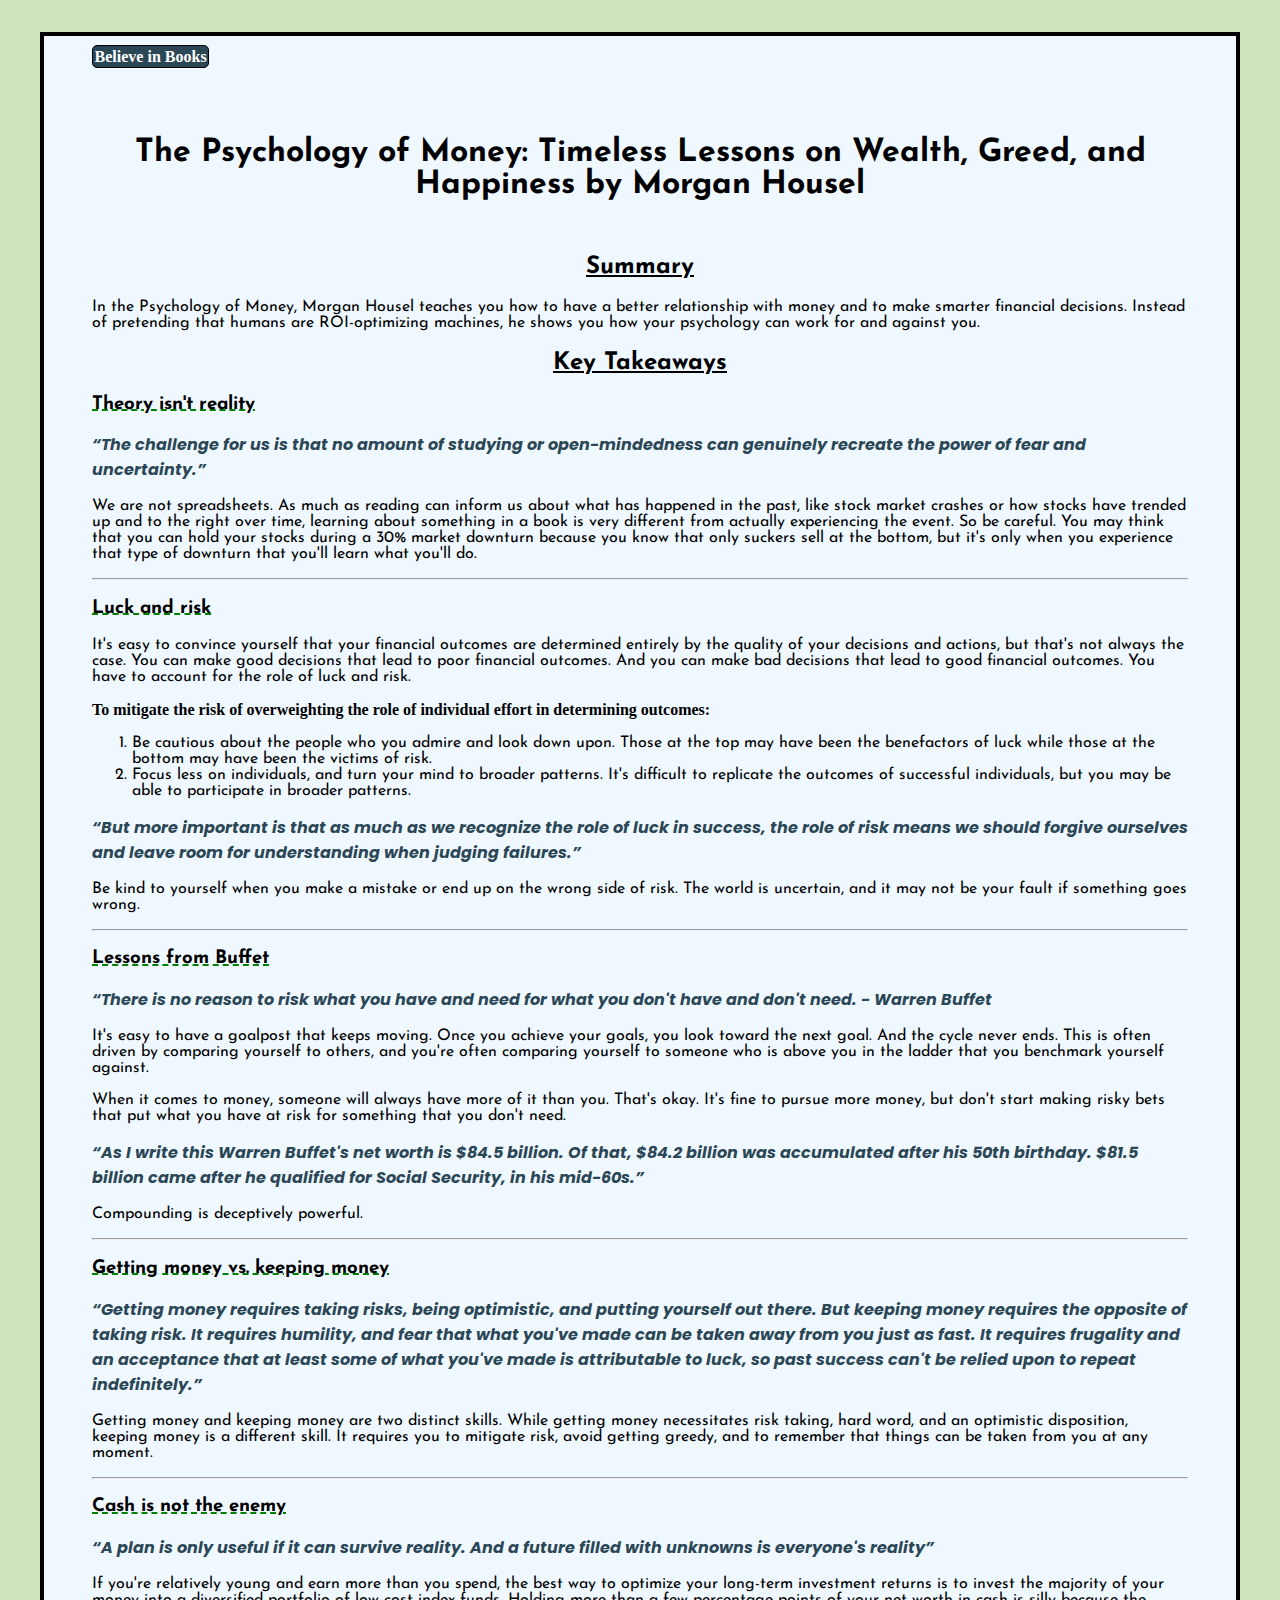
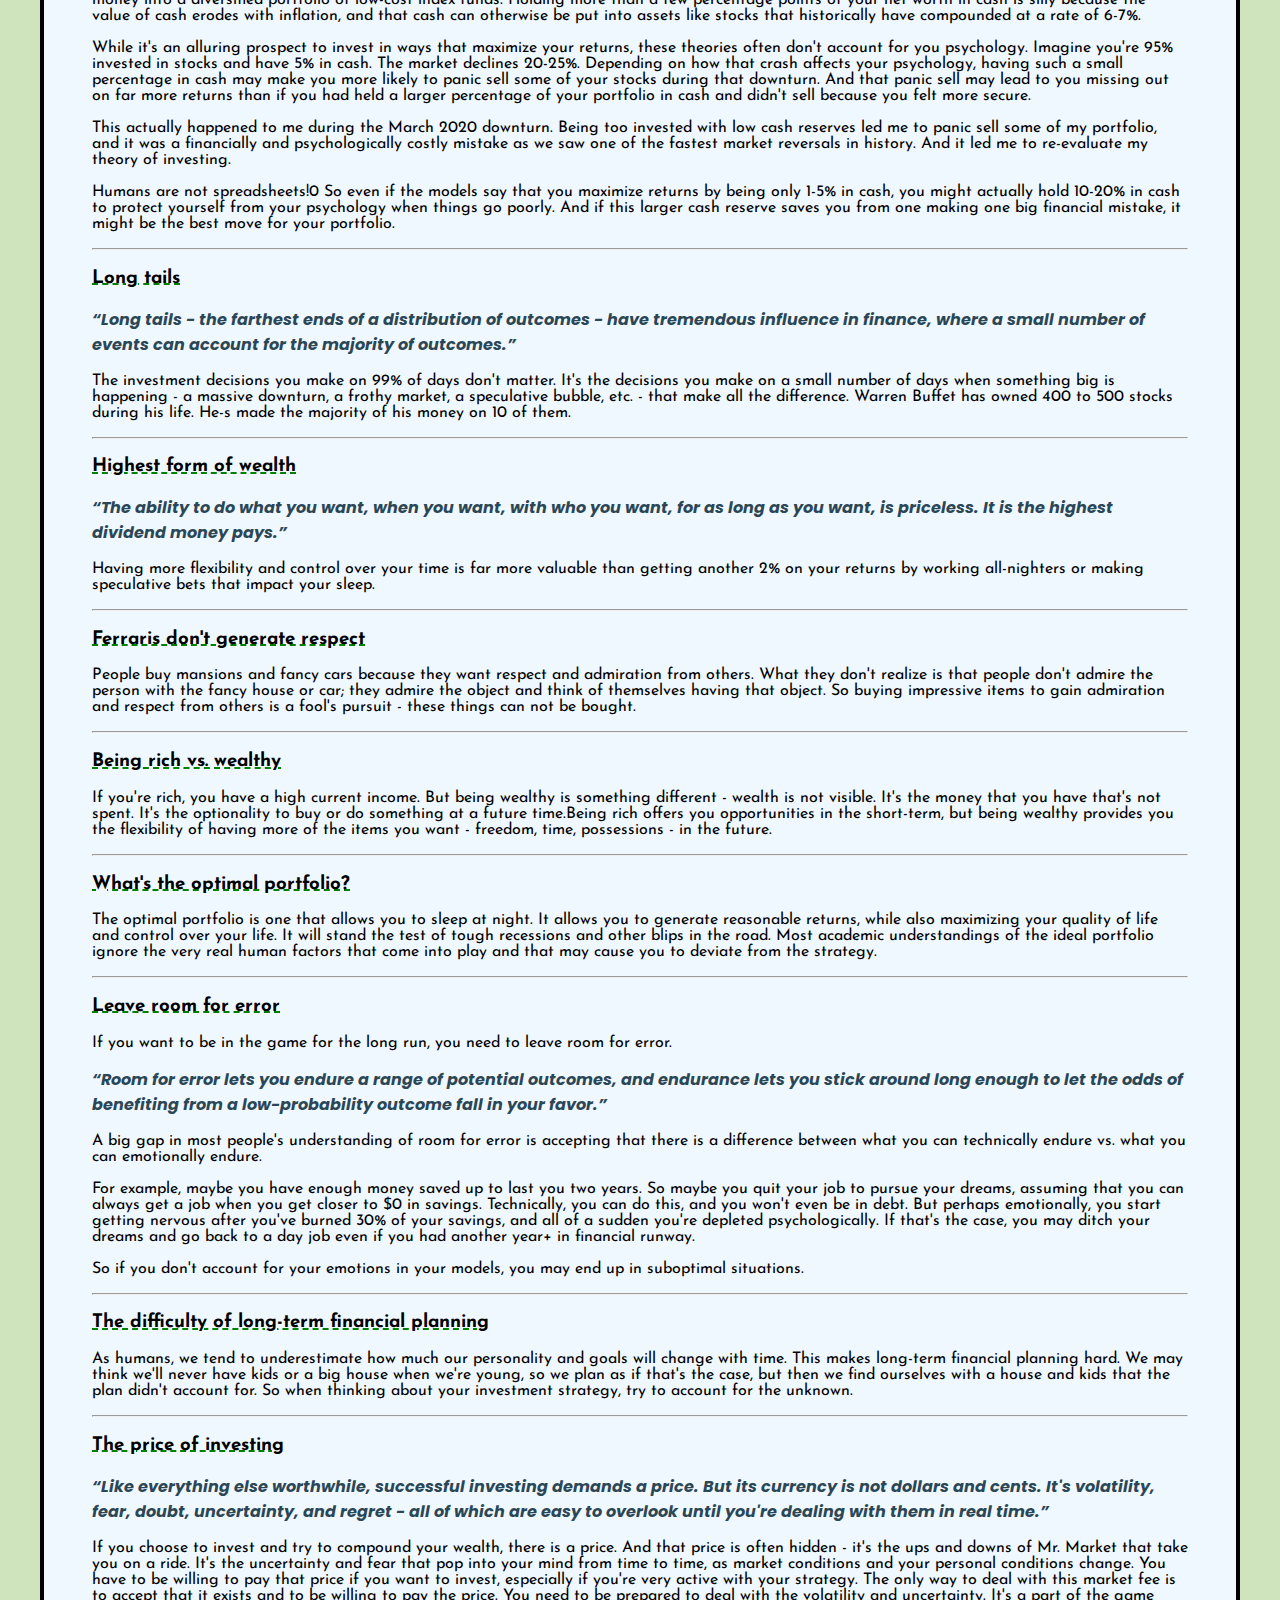
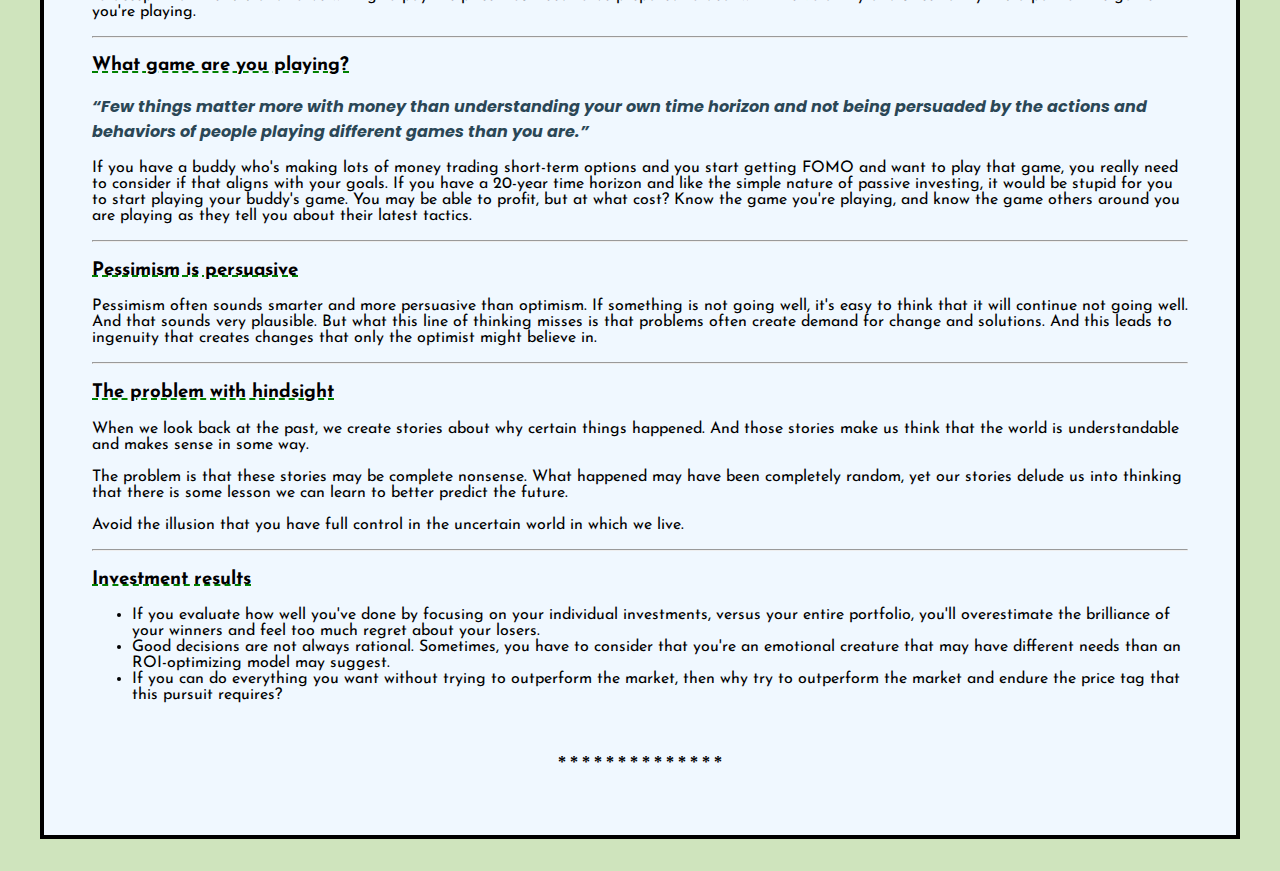
<file: details.html>
<!DOCTYPE html>
<html lang="en">
<head>
    <meta charset="UTF-8">
    <meta http-equiv="X-UA-Compatible" content="IE=edge">
    <meta name="viewport" content="width=device-width, initial-scale=1.0">
    <title>The Psychology of Money</title>
    <link rel="stylesheet" href="styls/data.css">

    <link rel="preconnect" href="https://fonts.googleapis.com">
    <link rel="preconnect" href="https://fonts.gstatic.com" crossorigin>
    <link href="https://fonts.googleapis.com/css2?family=Josefin+Sans:ital,wght@0,300;0,400;1,300;1,400&family=Montserrat:wght@300;400;700&family=Poppins:ital,wght@0,200;0,400;0,500;0,700;1,300;1,500;1,700&display=swap" rel="stylesheet">
</head>
<body>
  

    <div class="container">
      <a href="index.html"><h4>Believe in Books</h4></a>
      <h1>The Psychology of Money: Timeless Lessons on Wealth, Greed, and Happiness by Morgan Housel</h1>
      <h2>Summary</h2>
      <p>In the Psychology of Money, Morgan Housel teaches you how to have a better relationship with money and to make smarter financial decisions. Instead of pretending that humans are ROI-optimizing machines, he shows you how your psychology can work for and against you. </p>

      <h2>Key Takeaways</h2>

      <!---------------------------------------------------------------------->
      <h3>Theory isn't reality</h3>
      <p><em><b> “The challenge for us is that no amount of studying or open-mindedness can genuinely recreate the power of fear and uncertainty.”</b></em></p>
      <p>We are not spreadsheets. As much as reading can inform us about what has happened in the past, like stock market crashes or how stocks have trended up and to the right over time, learning about something in a book is very different from actually experiencing the event. So be careful. You may think that you can hold your stocks during a 30% market downturn because you know that only suckers sell at the bottom, but it's only when you experience that type of downturn that you'll learn what you'll do.</p>

      <hr>

      <!---------------------------------------------------------------------->
      <h3>Luck and risk</h3>
      <p>It's easy to convince yourself that your financial outcomes are determined entirely by the quality of your decisions and actions, but that's not always the case. You can make good decisions that lead to poor financial outcomes. And you can make bad decisions that lead to good financial outcomes. You have to account for the role of luck and risk.</p>

      <b>To mitigate the risk of overweighting the role of individual effort in determining outcomes:</b>
      <ol>
        <li>Be cautious about the people who you admire and look down upon. Those at the top may have been the benefactors of luck while those at the bottom may have been the victims of risk.</li>
        <li>Focus less on individuals, and turn your mind to broader patterns. It's difficult to replicate the outcomes of successful individuals, but you may be able to participate in broader patterns.</li>
      </ol>

      <em><b>“But more important is that as much as we recognize the role of luck in success, the role of risk means we should forgive ourselves and leave room for understanding when judging failures.”</b></em>

      <p>Be kind to yourself when you make a mistake or end up on the wrong side of risk. The world is uncertain, and it may not be your fault if something goes wrong.</p>
      <hr>

      <!---------------------------------------------------------------------->
      <h3>Lessons from Buffet</h3>
      <em><b>“There is no reason to risk what you have and need for what you don't have and don't need. - Warren Buffet</b></em>
      <p>It's easy to have a goalpost that keeps moving. Once you achieve your goals, you look toward the next goal. And the cycle never ends. This is often driven by comparing yourself to others, and you're often comparing yourself to someone who is above you in the ladder that you benchmark yourself against.</p>
      <p>When it comes to money, someone will always have more of it than you. That's okay. It's fine to pursue more money, but don't start making risky bets that put what you have at risk for something that you don't need.</p>

      <em><b>“As I write this Warren Buffet's net worth is $84.5 billion. Of that, $84.2 billion was accumulated after his 50th birthday. $81.5 billion came after he qualified for Social Security, in his mid-60s.”</b></em>
      <p>Compounding is deceptively powerful.</p>
      <hr>

      <!---------------------------------------------------------------------->
      <h3>Getting money vs. keeping money</h3>
      <em><b>“Getting money requires taking risks, being optimistic, and putting yourself out there. But keeping money requires the opposite of taking risk. It requires humility, and fear that what you've made can be taken away from you just as fast. It requires frugality and an acceptance that at least some of what you've made is attributable to luck, so past success can't be relied upon to repeat indefinitely.”</b></em>
      <p>Getting money and keeping money are two distinct skills. While getting money necessitates risk taking, hard word, and an optimistic disposition, keeping money is a different skill. It requires you to mitigate risk, avoid getting greedy, and to remember that things can be taken from you at any moment.</p>
      <hr>

      <!---------------------------------------------------------------------->
      <h3>Cash is not the enemy</h3>
      <em><b>“A plan is only useful if it can survive reality. And a future filled with unknowns is everyone's reality”</b></em>
      <p>If you're relatively young and earn more than you spend, the best way to optimize your long-term investment returns is to invest the majority of your money into a diversified portfolio of low-cost index funds. Holding more than a few percentage points of your net worth in cash is silly because the value of cash erodes with inflation, and that cash can otherwise be put into assets like stocks that historically have compounded at a rate of 6-7%.</p>
      <p>While it's an alluring prospect to invest in ways that maximize your returns, these theories often don't account for you psychology. Imagine you're 95% invested in stocks and have 5% in cash. The market declines 20-25%. Depending on how that crash affects your psychology, having such a small percentage in cash may make you more likely to panic sell some of your stocks during that downturn. And that panic sell may lead to you missing out on far more returns than if you had held a larger percentage of your portfolio in cash and didn't sell because you felt more secure.</p>
      <p>This actually happened to me during the March 2020 downturn. Being too invested with low cash reserves led me to panic sell some of my portfolio, and it was a financially and psychologically costly mistake as we saw one of the fastest market reversals in history. And it led me to re-evaluate my theory of investing.</p>
      <p>Humans are not spreadsheets!0 So even if the models say that you maximize returns by being only 1-5% in cash, you might actually hold 10-20% in cash to protect yourself from your psychology when things go poorly. And if this larger cash reserve saves you from one making one big financial mistake, it might be the best move for your portfolio.</p>
      <hr>

      <!---------------------------------------------------------------------->
      <h3>Long tails</h3>
      <em><b>“Long tails - the farthest ends of a distribution of outcomes - have tremendous influence in finance, where a small number of events can account for the majority of outcomes.”</b></em>
      <p>The investment decisions you make on 99% of days don't matter. It's the decisions you make on a small number of days when something big is happening - a massive downturn, a frothy market, a speculative bubble, etc. - that make all the difference. Warren Buffet has owned 400 to 500 stocks during his life. He-s made the majority of his money on 10 of them.</p>
      <hr>

      <!---------------------------------------------------------------------->
      <h3>Highest form of wealth</h3>
      <em><b>“The ability to do what you want, when you want, with who you want, for as long as you want, is priceless. It is the highest dividend money pays.”</b></em>
      <p>Having more flexibility and control over your time is far more valuable than getting another 2% on your returns by working all-nighters or making speculative bets that impact your sleep.</p>
      <hr>

      <!---------------------------------------------------------------------->
      <h3>Ferraris don't generate respect</h3>
      <p>People buy mansions and fancy cars because they want respect and admiration from others. What they don't realize is that people don't admire the person with the fancy house or car; they admire the object and think of themselves having that object. So buying impressive items to gain admiration and respect from others is a fool's pursuit - these things can not be bought.</p>
      <hr>

      <!---------------------------------------------------------------------->
      <h3>Being rich vs. wealthy</h3>
      <p>If you're rich, you have a high current income. But being wealthy is something different - wealth is not visible. It's the money that you have that's not spent. It's the optionality to buy or do something at a future time.Being rich offers you opportunities in the short-term, but being wealthy provides you the flexibility of having more of the items you want - freedom, time, possessions - in the future.</p>
      <hr>

      <!---------------------------------------------------------------------->
      <h3>What's the optimal portfolio?</h3>
      <p>The optimal portfolio is one that allows you to sleep at night. It allows you to generate reasonable returns, while also maximizing your quality of life and control over your life. It will stand the test of tough recessions and other blips in the road. Most academic understandings of the ideal portfolio ignore the very real human factors that come into play and that may cause you to deviate from the strategy.</p>
      <hr>

      <!---------------------------------------------------------------------->
      <h3>Leave room for error</h3>
      <p>If you want to be in the game for the long run, you need to leave room for error.</p>
      <em><b>“Room for error lets you endure a range of potential outcomes, and endurance lets you stick around long enough to let the odds of benefiting from a low-probability outcome fall in your favor.”</b></em>
      <p>A big gap in most people's understanding of room for error is accepting that there is a difference between what you can technically endure vs. what you can emotionally endure.</p>
      <p>For example, maybe you have enough money saved up to last you two years. So maybe you quit your job to pursue your dreams, assuming that you can always get a job when you get closer to $0 in savings. Technically, you can do this, and you won't even be in debt. But perhaps emotionally, you start getting nervous after you've burned 30% of your savings, and all of a sudden you're depleted psychologically. If that's the case, you may ditch your dreams and go back to a day job even if you had another year+ in financial runway.</p>
      <p>So if you don't account for your emotions in your models, you may end up in suboptimal situations.</p>
      <hr>

      <!---------------------------------------------------------------------->
      <h3>The difficulty of long-term financial planning</h3>
      <p>As humans, we tend to underestimate how much our personality and goals will change with time. This makes long-term financial planning hard. We may think we'll never have kids or a big house when we're young, so we plan as if that's the case, but then we find ourselves with a house and kids that the plan didn't account for. So when thinking about your investment strategy, try to account for the unknown.</p>
      <hr>

      <!---------------------------------------------------------------------->
      <h3>The price of investing</h3>
      <em><b>“Like everything else worthwhile, successful investing demands a price. But its currency is not dollars and cents. It's volatility, fear, doubt, uncertainty, and regret - all of which are easy to overlook until you're dealing with them in real time.”</b></em>
      <p>If you choose to invest and try to compound your wealth, there is a price. And that price is often hidden - it's the ups and downs of Mr. Market that take you on a ride. It's the uncertainty and fear that pop into your mind from time to time, as market conditions and your personal conditions change. You have to be willing to pay that price if you want to invest, especially if you're very active with your strategy.
        The only way to deal with this market fee is to accept that it exists and to be willing to pay the price. You need to be prepared to deal with the volatility and uncertainty. It's a part of the game you're playing.</p>
        <hr>

        <!---------------------------------------------------------------------->
        <h3>What game are you playing?</h3>
        <em><b>“Few things matter more with money than understanding your own time horizon and not being persuaded by the actions and behaviors of people playing different games than you are.”</b></em>
        <p>If you have a buddy who's making lots of money trading short-term options and you start getting FOMO and want to play that game, you really need to consider if that aligns with your goals. If you have a 20-year time horizon and like the simple nature of passive investing, it would be stupid for you to start playing your buddy's game. You may be able to profit, but at what cost? Know the game you're playing, and know the game others around you are playing as they tell you about their latest tactics.</p>
        <hr>

        <!---------------------------------------------------------------------->
        <h3>Pessimism is persuasive</h3>
        <p>Pessimism often sounds smarter and more persuasive than optimism. If something is not going well, it's easy to think that it will continue not going well. And that sounds very plausible. But what this line of thinking misses is that problems often create demand for change and solutions. And this leads to ingenuity that creates changes that only the optimist might believe in.</p>
        <hr>

        <!---------------------------------------------------------------------->
        <h3>The problem with hindsight</h3>
        <p>When we look back at the past, we create stories about why certain things happened. And those stories make us think that the world is understandable and makes sense in some way. </p>
        <p>The problem is that these stories may be complete nonsense. What happened may have been completely random, yet our stories delude us into thinking that there is some lesson we can learn to better predict the future.</p>
        <p>Avoid the illusion that you have full control in the uncertain world in which we live.</p>
        <hr>

        <!---------------------------------------------------------------------->
        <h3>Investment results</h3>
        <ul>
          <li>If you evaluate how well you've done by focusing on your individual investments, versus your entire portfolio, you'll overestimate the brilliance of your winners and feel too much regret about your losers.</li>
          <li>Good decisions are not always rational. Sometimes, you have to consider that you're an emotional creature that may have different needs than an ROI-optimizing model may suggest.</li>
          <li>If you can do everything you want without trying to outperform the market, then why try to outperform the market and endure the price tag that this pursuit requires?</li>
        </ul>

        <br>
        <p class="end"> <b>* * * * * * * * * * * * * *</b> </p>

    </div>
</body>
</html>
</file>
<file: styls/data.css>
html {
    background-color:#cfe4bd;
}
.container {
    margin: 2rem;
    padding: 3rem;
    border: 4px solid;
    justify-content: center;
    background-color: aliceblue;
}
h1, h2 {
    text-align: center;
    justify-content: center;
    font-family: 'Josefin Sans', sans-serif;
    
}
h1{
    padding: 2rem;
}
h2 {
    text-decoration-line: underline;
}
h3 {
    text-decoration-line: underline;
    text-decoration-color: green;
    text-decoration-style: dashed;
}
h4 {
    border: 1px solid black;
    position: absolute;
    background-color: #2b4756;
    border-radius: 5px;
    padding: .1rem;
    color: #fff;
    top: 1.5rem;
}
em {
    font-family: 'Poppins', sans-serif;
    color: #2b4756;
}
p, h3, ul, ol {
    font-family: 'Josefin Sans', sans-serif;
}

.end {
    text-align: center;
    font-family: none;
}

@media (max-width: 700px){
    .container {
        margin: 1rem;
        padding: 1rem;
    }
    h1 {
        padding: 1rem;
    }
    h4 {
        position: relative;
        text-align: center;
        justify-content: center;
    }
}
</file>
